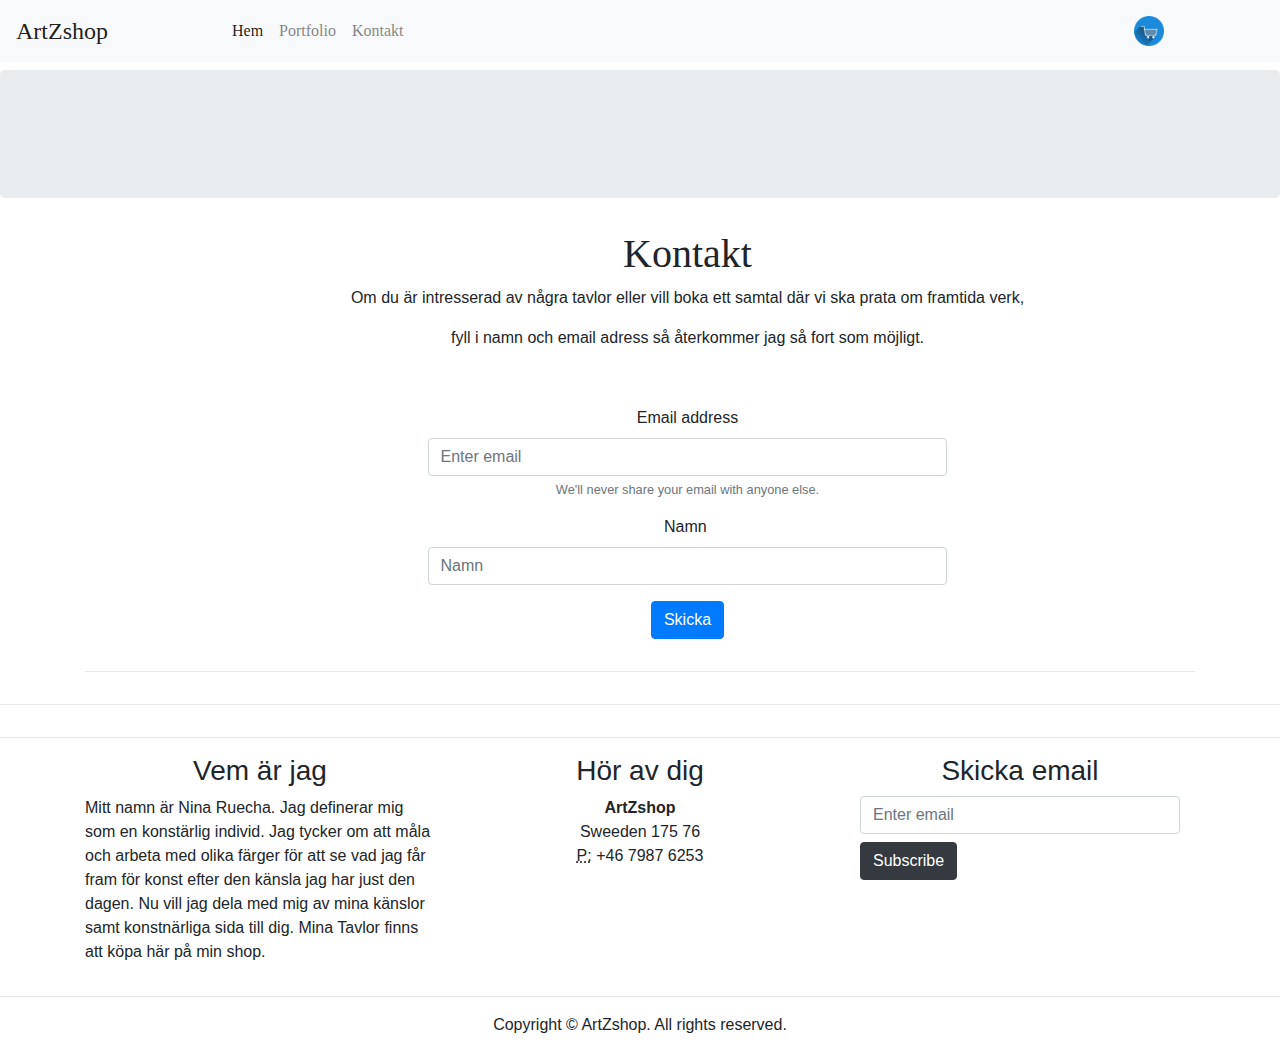
<file: Kontakt.html>
<!DOCTYPE html>
<html lang="en"><!-- InstanceBegin template="/Templates/artzshop.dwt" codeOutsideHTMLIsLocked="false" -->
  <head>
    <meta charset="utf-8">
    <meta http-equiv="X-UA-Compatible" content="IE=edge">
    <meta name="viewport" content="width=device-width, initial-scale=1">
    <!-- InstanceBeginEditable name="doctitle" -->
    <title>Bootstrap Portfolio Page Template</title>
    <!-- InstanceEndEditable -->
    <!-- Bootstrap -->
    <link href="css/bootstrap-4.4.1.css" rel="stylesheet">
    <style type="text/css">
    .navbar.navbar-expand-lg.navbar-light.bg-light .navbar-toggler {
    font-family: Novar;
}
    .navbar.navbar-expand-lg.navbar-light.bg-light .navbar-brand {
    font-family: arizonia;
    font-style: normal;
    font-weight: 400;
    font-size: x-large;
}
    .nav-item {
    font-family: Novar;
}
    .navbar.navbar-expand-lg.navbar-light.bg-light #navbarSupportedContent {
    font-family: Novar;
    text-align: center;
    margin-right: 100px;
    margin-left: 100px;
    margin-top: 0px;
    color: #000000;
    white-space: normal;
    text-shadow: 0px 0px #FFFFFF;
    -webkit-box-shadow: inset 0px 0px #000000;
    box-shadow: inset 0px 0px #000000;
}
    </style>
  <!--The following script tag downloads a font from the Adobe Edge Web Fonts server for use within the web page. We recommend that you do not modify it.--><script>var __adobewebfontsappname__="dreamweaver"</script><script src="http://use.edgefonts.net/arizonia:n4:default.js" type="text/javascript"></script>
  <!-- InstanceBeginEditable name="head" -->
  <!-- InstanceEndEditable -->
</head>
  <body>
  <nav class="navbar navbar-expand-lg navbar-light bg-light">
      <a class="navbar-brand" href="index.html">ArtZshop</a>
      <button class="navbar-toggler" type="button" data-toggle="collapse" data-target="#navbarSupportedContent" aria-controls="navbarSupportedContent" aria-expanded="false" aria-label="Toggle navigation">
      <span class="navbar-toggler-icon"></span>
      </button>
      <!-- InstanceBeginEditable name="EditRegion233" -->
      <div class="collapse navbar-collapse" id="navbarSupportedContent">
        <ul class="navbar-nav mr-auto">
          <li class="nav-item active"> <a class="nav-link" href="index.html">Hem<span class="sr-only"></span></a> </li>
          <li class="nav-item"> <a class="nav-link" href="Portfolio.html">Portfolio</a> </li>
          <li class="nav-item"> <a class="nav-link " href="kontakt.html">Kontakt</a> </li>
        </ul>
        <form>
          <fieldset>
            <img src="images/kundvagn.png" width="30" height="30" alt=""/>
          </fieldset>
        </form>
      </div>
      <!-- InstanceEndEditable --></nav>
    <section>
      <div class="jumbotron text-center mt-2">
        <div class="container">
          <div class="row"><!-- InstanceBeginEditable name="Content_1" --><!-- InstanceEndEditable --></div>
        </div>
      </div>
    </section>
    
    <section>
      <div class="container">
        <div class="row"><!-- InstanceBeginEditable name="content_2" -->
          <div class="col-12 text-center col-md-9 offset-md-2">
            <h1>Kontakt</h1>
            <p>Om du är intresserad av några tavlor eller vill boka ett samtal där vi ska prata om framtida verk, </p>
            <p>fyll i namn och email adress så återkommer jag så fort som möjligt.</p>
            <p>&nbsp;</p>
            <form>
              <div class="form-group col-md-8 offset-md-2">
                <label for="exampleInputEmail2">Email address</label>
                <input type="email" class="form-control" id="exampleInputEmail2" placeholder="Enter email">
                <small id="emailHelp1" class="form-text text-muted">We'll never share your email with anyone else.</small> </div>
              <div class="form-group col-md-8 offset-md-2">
                <label for="exampleInputPassword1">Namn&nbsp;</label>
                <input type="Namn" class="form-control" id="exampleInputPassword1" placeholder="Namn">
              </div>
<button type="submit" class="btn btn-primary">Skicka</button>
            </form>
          </div>
        <!-- InstanceEndEditable --></div>
      </div>
    </section>
    <section>
      <div class="container mt-2">
        <div class="row"><!-- InstanceBeginEditable name="EditRegion19" --><!-- InstanceEndEditable --><!-- InstanceBeginEditable name="content17" --><!-- InstanceEndEditable --><!-- InstanceBeginEditable name="content16" --><!-- InstanceEndEditable --></div>
      </div>
    </section>
    <section>
      <div class="container">
        <div class="row"><!-- InstanceBeginEditable name="content19" --><!-- InstanceEndEditable --></div>
        <div class="row"><!-- InstanceBeginEditable name="content_3" --><!-- InstanceEndEditable --><!-- InstanceBeginEditable name="content_7" --><!-- InstanceEndEditable --></div>
        <div class="row mt-2"><!-- InstanceBeginEditable name="content_8" --><!-- InstanceEndEditable --><!-- InstanceBeginEditable name="content9" --><!-- InstanceEndEditable --><!-- InstanceBeginEditable name="content10" --><!-- InstanceEndEditable --><!-- InstanceBeginEditable name="content11" --><!-- InstanceEndEditable --></div>
        <hr>
        <div class="row"><!-- InstanceBeginEditable name="content12" --><!-- InstanceEndEditable --><!-- InstanceBeginEditable name="content13" --><!-- InstanceEndEditable --><!-- InstanceBeginEditable name="content14" --><!-- InstanceEndEditable --><!-- InstanceBeginEditable name="content15" --><!-- InstanceEndEditable --></div>
      </div>
    </section>
    <hr>
    <section>
      <div class="container">
        <div class="row"><!-- InstanceBeginEditable name="EditRegion20" --><!-- InstanceEndEditable --></div>
      </div>
    </section>
    <hr>
    <div class="section">
      <div class="container">
        <div class="row">
          <div class="col-md-4 col-12">
            <h3 class="text-center">Vem är jag</h3>
            <p>Mitt namn är Nina Ruecha. Jag definerar mig som en konstärlig individ. Jag tycker om att måla och arbeta med olika färger för att se vad jag får fram för konst efter den känsla jag har just den dagen. Nu vill jag dela med mig av mina känslor samt konstnärliga sida till dig. Mina Tavlor finns att köpa här på min shop.</p>
          </div>
          <div class="col-md-4 col-12">
            <h3 class="text-center">Hör av dig</h3>
            <address class="text-center">
              <strong>ArtZshop</strong><br>
              Sweeden 175 76
            <br>
              <abbr title="Phone">P:</abbr> +46 7987 6253
            </address>
          </div>
          <div class="col-md-4 col-12">
            <h3 class="text-center">Skicka email</h3>
            <form>
              <div class="form-group col-12">
                <input type="email" class="form-control" id="exampleInputEmail1" placeholder="Enter email">
                <button type="submit" class="btn btn-dark mt-2">Subscribe</button>
              </div>
            </form>
          </div>
        </div>
      </div>
    </div>
    <hr>
    <footer class="text-center">
      <div class="container">
        <div class="row">
          <div class="col-12">
            <p>Copyright © ArtZshop. All rights reserved.</p>
          </div>
        </div>
      </div>
    </footer>
    <!-- jQuery (necessary for Bootstrap's JavaScript plugins) -->
  <script src="js/jquery-3.4.1.min.js"></script>
    <!-- Include all compiled plugins (below), or include individual files as needed -->
  <script src="js/popper.min.js"></script>
  <script src="js/bootstrap-4.4.1.js"></script>
  </body>
<!-- InstanceEnd --></html>
</file>
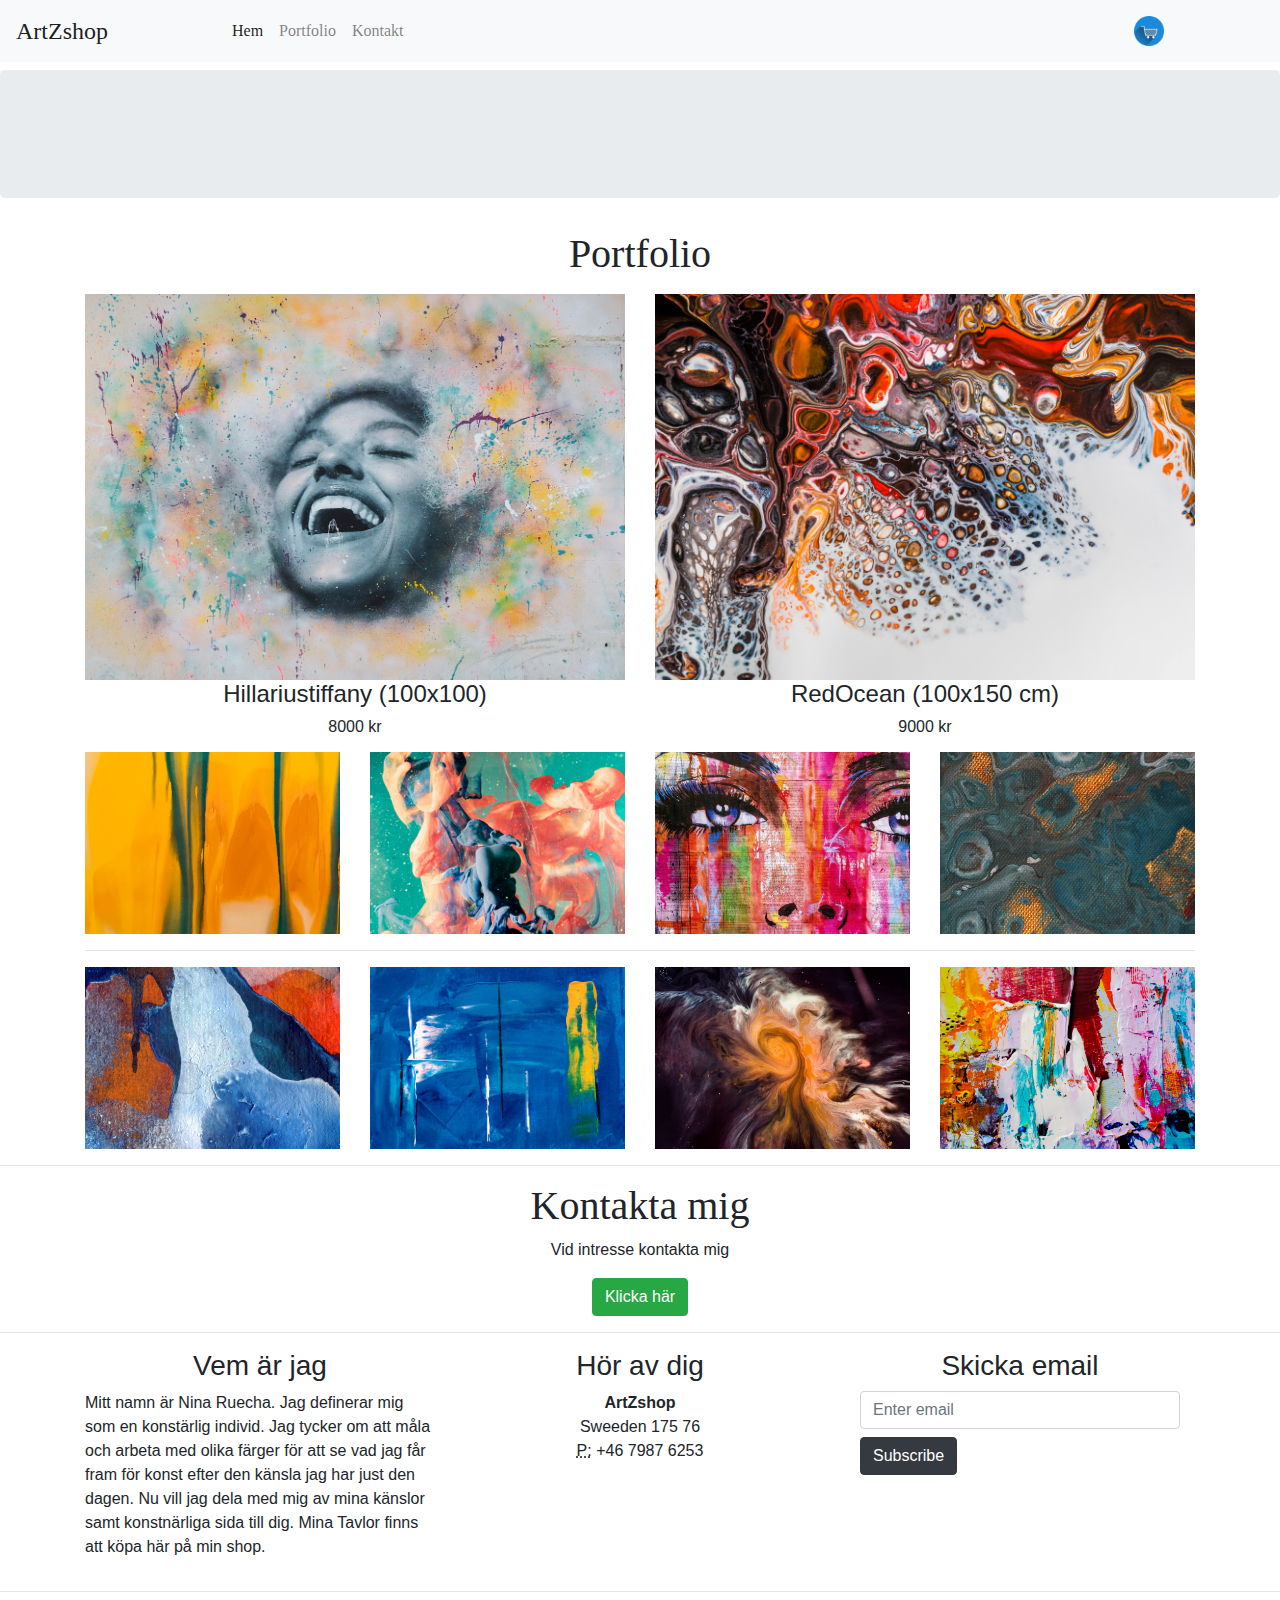
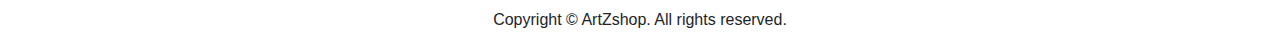
<file: Portfolio.html>
﻿<!DOCTYPE html>
<html lang="en"><!-- InstanceBegin template="/Templates/artzshop.dwt" codeOutsideHTMLIsLocked="false" -->
  <head>
    <meta charset="utf-8">
    <meta http-equiv="X-UA-Compatible" content="IE=edge">
    <meta name="viewport" content="width=device-width, initial-scale=1">
    <!-- InstanceBeginEditable name="doctitle" -->
    <title>Bootstrap Portfolio Page Template</title>
    <!-- InstanceEndEditable -->
    <!-- Bootstrap -->
    <link href="css/bootstrap-4.4.1.css" rel="stylesheet">
    <style type="text/css">
    .navbar.navbar-expand-lg.navbar-light.bg-light .navbar-toggler {
    font-family: Novar;
}
    .navbar.navbar-expand-lg.navbar-light.bg-light .navbar-brand {
    font-family: arizonia;
    font-style: normal;
    font-weight: 400;
    font-size: x-large;
}
    .nav-item {
    font-family: Novar;
}
    .navbar.navbar-expand-lg.navbar-light.bg-light #navbarSupportedContent {
    font-family: Novar;
    text-align: center;
    margin-right: 100px;
    margin-left: 100px;
    margin-top: 0px;
    color: #000000;
    white-space: normal;
    text-shadow: 0px 0px #FFFFFF;
    -webkit-box-shadow: inset 0px 0px #000000;
    box-shadow: inset 0px 0px #000000;
}
    </style>
  <!--The following script tag downloads a font from the Adobe Edge Web Fonts server for use within the web page. We recommend that you do not modify it.--><script>var __adobewebfontsappname__="dreamweaver"</script><script src="http://use.edgefonts.net/arizonia:n4:default.js" type="text/javascript"></script>
  <!-- InstanceBeginEditable name="head" -->
  <!-- InstanceEndEditable -->
</head>
  <body>
  <nav class="navbar navbar-expand-lg navbar-light bg-light">
      <a class="navbar-brand" href="index.html">ArtZshop</a>
      <button class="navbar-toggler" type="button" data-toggle="collapse" data-target="#navbarSupportedContent" aria-controls="navbarSupportedContent" aria-expanded="false" aria-label="Toggle navigation">
      <span class="navbar-toggler-icon"></span>
      </button>
      <!-- InstanceBeginEditable name="EditRegion233" -->
      <div class="collapse navbar-collapse" id="navbarSupportedContent">
        <ul class="navbar-nav mr-auto">
          <li class="nav-item active"> <a class="nav-link" href="index.html">Hem<span class="sr-only"></span></a> </li>
          <li class="nav-item"> <a class="nav-link" href="Portfolio.html">Portfolio</a> </li>
          <li class="nav-item"> <a class="nav-link " href="Kontakt.html">Kontakt</a> </li>
        </ul>
        <form>
          <fieldset>
            <img src="images/kundvagn.png" width="30" height="30" alt=""/>
          </fieldset>
        </form>
      </div>
      <!-- InstanceEndEditable --></nav>
    <section>
      <div class="jumbotron text-center mt-2">
        <div class="container">
          <div class="row"><!-- InstanceBeginEditable name="Content_1" --><!-- InstanceEndEditable --></div>
        </div>
      </div>
    </section>
    
    <section>
      <div class="container">
        <div class="row"><!-- InstanceBeginEditable name="content_2" -->
          <div class="col-12 text-center">
            <h1>Portfolio          </h1>
          </div>
        <!-- InstanceEndEditable --></div>
      </div>
    </section>
    <section>
      <div class="container mt-2">
        <div class="row"><!-- InstanceBeginEditable name="EditRegion19" --><!-- InstanceEndEditable --><!-- InstanceBeginEditable name="content17" --><!-- InstanceEndEditable --><!-- InstanceBeginEditable name="content16" --><!-- InstanceEndEditable --></div>
      </div>
    </section>
    <section>
      <div class="container">
        <div class="row"><!-- InstanceBeginEditable name="content19" --><!-- InstanceEndEditable --></div>
        <div class="row"><!-- InstanceBeginEditable name="content_3" -->
          <div class="col-md-6 col-12 text-center"> <img class="img-fluid" src="images/max-van-den-oetelaar-26GffjN9B0o-unsplash.jpg" alt="">
            <h4>Hillariustiffany (100x100)</h4>
            <h6>8000 kr</h6>
        </div>
        <!-- InstanceEndEditable --><!-- InstanceBeginEditable name="content_7" -->
        <div class="col-md-6 col-12 text-center mt-md-0 mt-2"> <img class="img-fluid" src="images/alexander-ant-VotSVvmJSic-unsplash.jpg" alt="">
          <h4>RedOcean (100x150 cm)</h4>
          <h6>9000 kr</h6>
        </div>
        <!-- InstanceEndEditable --></div>
        <div class="row mt-2"><!-- InstanceBeginEditable name="content_8" -->
          <div class="col-md-3 col-6"><img class="img-fluid float-right" src="images/clark-van-der-beken-zKnQnyARggY-unsplash.jpg" alt=""></div>
        <!-- InstanceEndEditable --><!-- InstanceBeginEditable name="content9" -->
        <div class="col-md-3 col-6"><img class="img-fluid float-left" src="images/dan-cristian-padure-eDx3m572SBw-unsplash.jpg" alt=""></div>
        <!-- InstanceEndEditable --><!-- InstanceBeginEditable name="content10" -->
        <div class="col-md-3 col-6 mt-md-0 mt-1"><img class="img-fluid float-right" src="images/enzo-tommasi-wlxJ4idMTUk-unsplash.jpg" alt=""></div>
        <!-- InstanceEndEditable --><!-- InstanceBeginEditable name="content11" -->
        <div class="col-md-3 col-6 mt-md-0 mt-1"><img class="img-fluid float-left" src="images/kitti-incedi-0HtEdAWnIEM-unsplash.jpg" alt=""></div>
        <!-- InstanceEndEditable --></div>
        <hr>
        <div class="row"><!-- InstanceBeginEditable name="content12" -->
          <div class="col-md-3 col-6"><img class="img-fluid float-right" src="images/paul-blenkhorn-mqT2owsR6PA-unsplash.jpg" alt=""></div>
        <!-- InstanceEndEditable --><!-- InstanceBeginEditable name="content13" -->
        <div class="col-md-3 col-6"><img class="img-fluid float-left" src="images/steve-johnson-dvMKIGmSQn8-unsplash.jpg" alt=""></div>
        <!-- InstanceEndEditable --><!-- InstanceBeginEditable name="content14" -->
        <div class="col-md-3 col-6 mt-md-0 mt-1"><img class="img-fluid float-right" src="images/joel-filipe-QwoNAhbmLLo-unsplash.jpg" alt=""></div>
        <!-- InstanceEndEditable --><!-- InstanceBeginEditable name="content15" -->
        <div class="col-md-3 col-6 mt-md-0 mt-1"><img class="img-fluid float-left" src="images/jene-stephaniuk--MCrF6hnojU-unsplash.jpg" alt=""></div>
        <!-- InstanceEndEditable --></div>
      </div>
    </section>
    <hr>
    <section>
      <div class="container">
        <div class="row"><!-- InstanceBeginEditable name="EditRegion20" -->
          <div class="col-12 text-center">
            <h1>Kontakta mig</h1>
            <p>Vid intresse kontakta mig</p>
            <button type="button" class="btn btn-success" href="../kontakt.html">Klicka här</button>
          </div>
        <!-- InstanceEndEditable --></div>
      </div>
    </section>
    <hr>
    <div class="section">
      <div class="container">
        <div class="row">
          <div class="col-md-4 col-12">
            <h3 class="text-center">Vem är jag</h3>
            <p>Mitt namn är Nina Ruecha. Jag definerar mig som en konstärlig individ. Jag tycker om att måla och arbeta med olika färger för att se vad jag får fram för konst efter den känsla jag har just den dagen. Nu vill jag dela med mig av mina känslor samt konstnärliga sida till dig. Mina Tavlor finns att köpa här på min shop.</p>
          </div>
          <div class="col-md-4 col-12">
            <h3 class="text-center">Hör av dig</h3>
            <address class="text-center">
              <strong>ArtZshop</strong><br>
              Sweeden 175 76
            <br>
              <abbr title="Phone">P:</abbr> +46 7987 6253
            </address>
          </div>
          <div class="col-md-4 col-12">
            <h3 class="text-center">Skicka email</h3>
            <form>
              <div class="form-group col-12">
                <input type="email" class="form-control" id="exampleInputEmail1" placeholder="Enter email">
                <button type="submit" class="btn btn-dark mt-2">Subscribe</button>
              </div>
            </form>
          </div>
        </div>
      </div>
    </div>
    <hr>
    <footer class="text-center">
      <div class="container">
        <div class="row">
          <div class="col-12">
            <p>Copyright © ArtZshop. All rights reserved.</p>
          </div>
        </div>
      </div>
    </footer>
    <!-- jQuery (necessary for Bootstrap's JavaScript plugins) -->
  <script src="js/jquery-3.4.1.min.js"></script>
    <!-- Include all compiled plugins (below), or include individual files as needed -->
  <script src="js/popper.min.js"></script>
  <script src="js/bootstrap-4.4.1.js"></script>
  </body>
<!-- InstanceEnd --></html>
</file>
